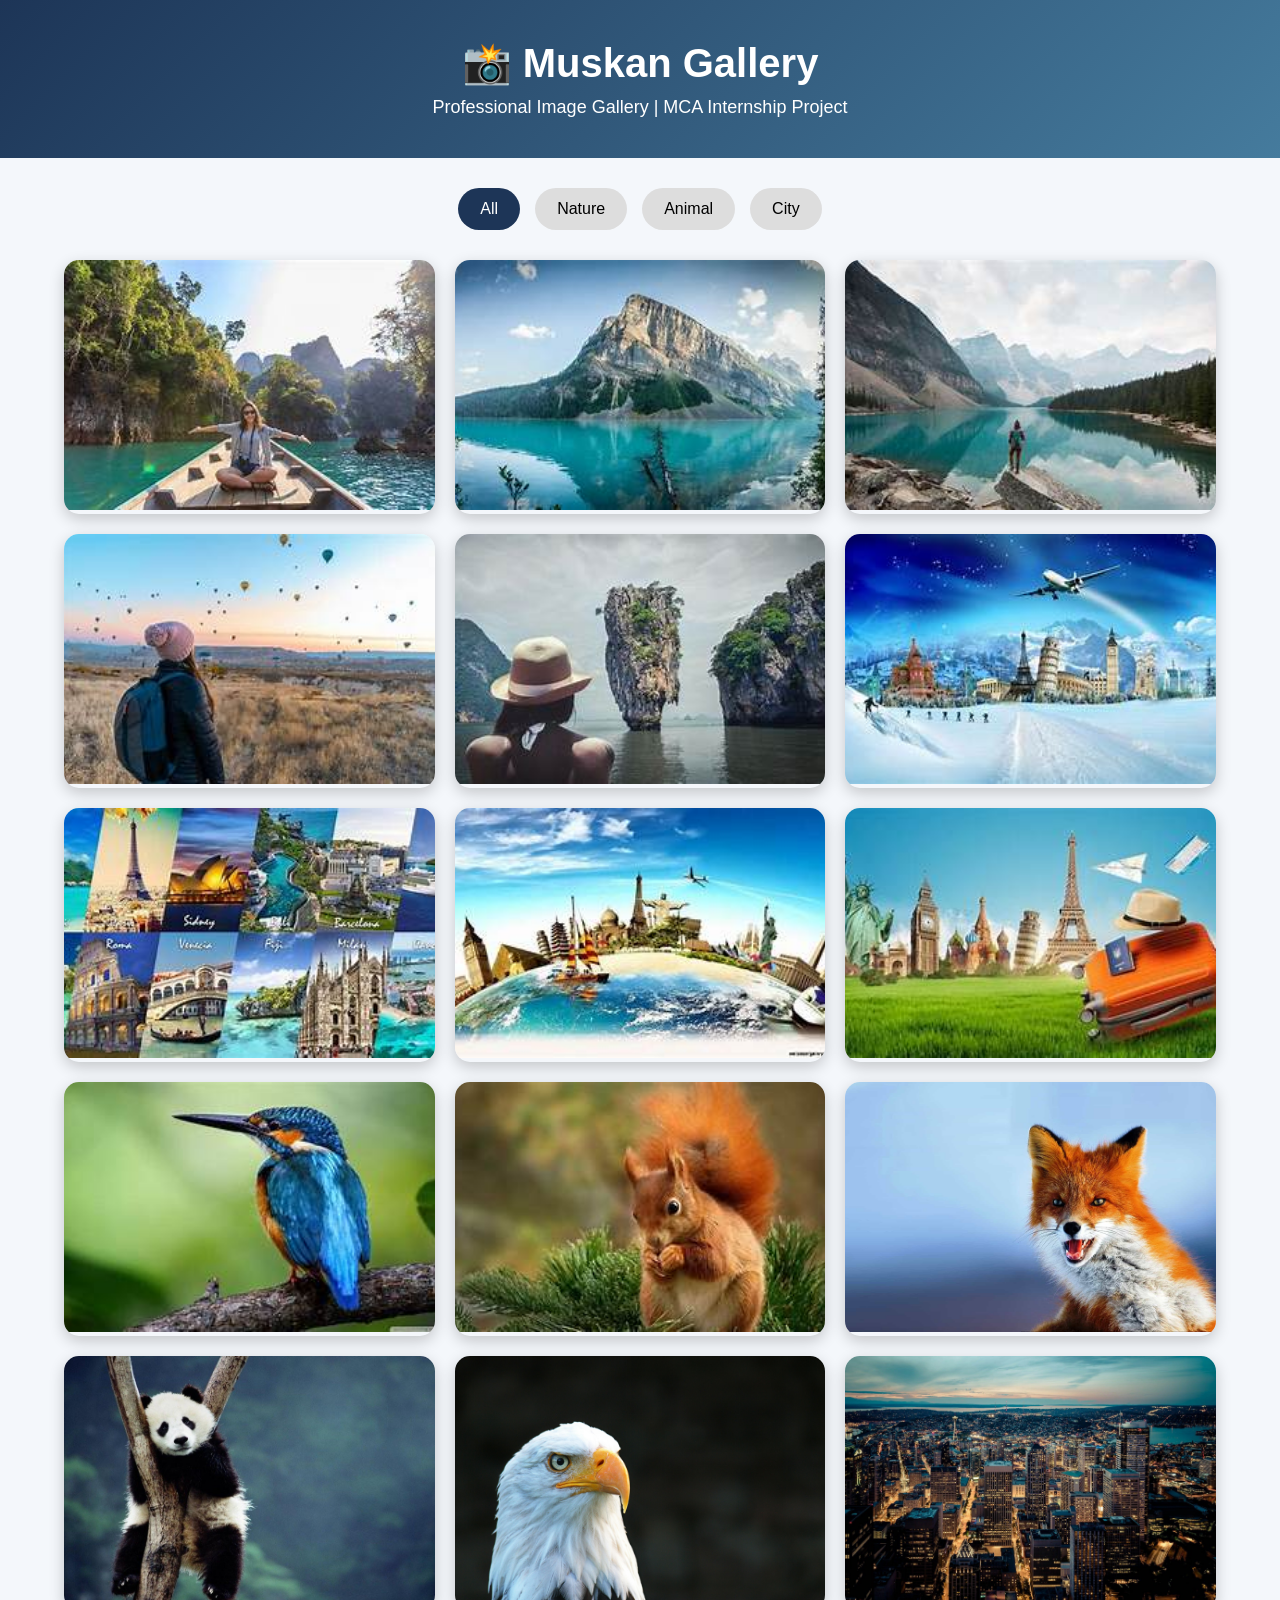
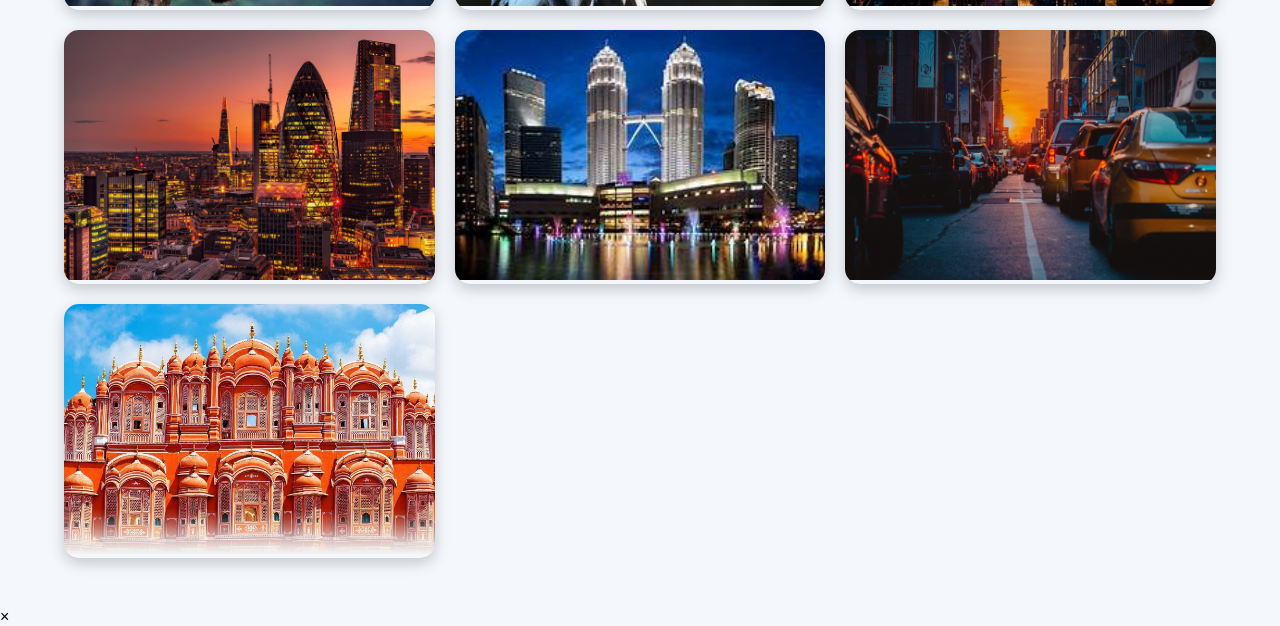
<file: Image Gallery/index.html>
<!DOCTYPE html>
<html lang="en">
<head>
<meta charset="UTF-8">
<meta name="viewport" content="width=device-width, initial-scale=1.0">
<title>Image Gallery</title>

<link rel="stylesheet" href="style.css">

<link rel="stylesheet"
href="https://cdnjs.cloudflare.com/ajax/libs/font-awesome/6.5.1/css/all.min.css">

</head>
<body>

<header>
    <h1>📸 Muskan Gallery</h1>
    <p>Professional Image Gallery | MCA Internship Project</p>
</header>

<!-- Filter Buttons -->

<div class="filter-buttons">

    <button class="active" data-filter="all">All</button>
    <button data-filter="nature">Nature</button>
    <button data-filter="tech">Animal</button>
    <button data-filter="travel">City</button>

</div>

<!-- Gallery -->

<div class="gallery">

    <!-- Nature -->
    <div class="image nature"><img src="images/1.jpeg"></div>
    <div class="image nature"><img src="images/2.jpeg"></div>
    <div class="image nature"><img src="images/3.jpeg"></div>
    <div class="image nature"><img src="images/4.jpeg"></div>
    <div class="image nature"><img src="images/5.jpeg"></div>
    <div class="image nature"><img src="images/6.jpeg"></div>
    <div class="image nature"><img src="images/7.jpeg"></div>
    <div class="image nature"><img src="images/8.jpeg"></div>
    <div class="image nature"><img src="images/9.jpeg"></div>

    <!-- Technology -->
    <div class="image tech"><img src="images/A.jpeg"></div>
    <div class="image tech"><img src="images/A1.jpeg"></div>
    <div class="image tech"><img src="images/A2.jpg"></div>
    <div class="image tech"><img src="images/A3.jpg"></div>
    <div class="image tech"><img src="images/A4.jpg"></div>
    
    <!-- Travel -->
    <div class="image travel"><img src="images/c1.jpg"></div>
    <div class="image travel"><img src="images/c2.jpg"></div>
    <div class="image travel"><img src="images/c3.jpeg"></div>
    <div class="image travel"><img src="images/c4.jpg"></div>
    <div class="image travel"><img src="images/c5.jpg"></div>
    

</div>

<!-- Lightbox -->

<div class="lightbox">

    <span class="close">&times;</span>

    <img class="lightbox-img">

    <div class="nav prev">
        <i class="fa-solid fa-chevron-left"></i>
    </div>

    <div class="nav next">
        <i class="fa-solid fa-chevron-right"></i>
    </div>

</div>

<script src="script.js"></script>

</body>
</html>

<!-- Lightbox -->

<div id="lightbox">
    <span id="close">&times;</span>
    <img id="lightbox-img">
</div>

<script src="script.js"></script>

</body>
</html>
</file>
<file: Image Gallery/style.css>
*{
margin:0;
padding:0;
box-sizing:border-box;
font-family:Poppins,sans-serif;
}

body{
background:#f4f7fb;
}

/* Header */

header{
text-align:center;
padding:40px 20px;
background:linear-gradient(135deg,#1d3557,#457b9d);
color:white;
}

header h1{
font-size:40px;
}

header p{
margin-top:10px;
font-size:18px;
}

/* Buttons */

.filter-buttons{
display:flex;
justify-content:center;
gap:15px;
flex-wrap:wrap;
margin:30px;
}

.filter-buttons button{
padding:12px 22px;
border:none;
border-radius:25px;
background:#ddd;
cursor:pointer;
font-size:16px;
transition:.3s;
}

.filter-buttons button:hover,
.filter-buttons .active{
background:#1d3557;
color:white;
}

/* Gallery */

.gallery{
width:90%;
margin:auto;
display:grid;
grid-template-columns:repeat(auto-fit,minmax(280px,1fr));
gap:20px;
padding-bottom:50px;
}

.image{
overflow:hidden;
border-radius:15px;
box-shadow:0 5px 15px rgba(0,0,0,.2);
cursor:pointer;
}

.image img{
width:100%;
height:250px;
object-fit:cover;
transition:.5s;
}

.image:hover img{
transform:scale(1.1);
filter:brightness(80%);
}

/* Lightbox */

.lightbox{
position:fixed;
top:0;
left:0;
width:100%;
height:100%;
background:rgba(0,0,0,.9);
display:none;
justify-content:center;
align-items:center;
z-index:1000;
}

.lightbox img{
max-width:80%;
max-height:80%;
border-radius:10px;
}

.close{
position:absolute;
top:20px;
right:35px;
font-size:40px;
color:white;
cursor:pointer;
}

.nav{
position:absolute;
top:50%;
transform:translateY(-50%);
font-size:30px;
color:white;
background:rgba(255,255,255,.2);
padding:15px;
border-radius:50%;
cursor:pointer;
}

.prev{
left:40px;
}

.next{
right:40px;
}

.nav:hover{
background:white;
color:black;
}

/* Responsive */

@media(max-width:768px){

header h1{
font-size:28px;
}

.lightbox img{
max-width:95%;
}

}
</file>
